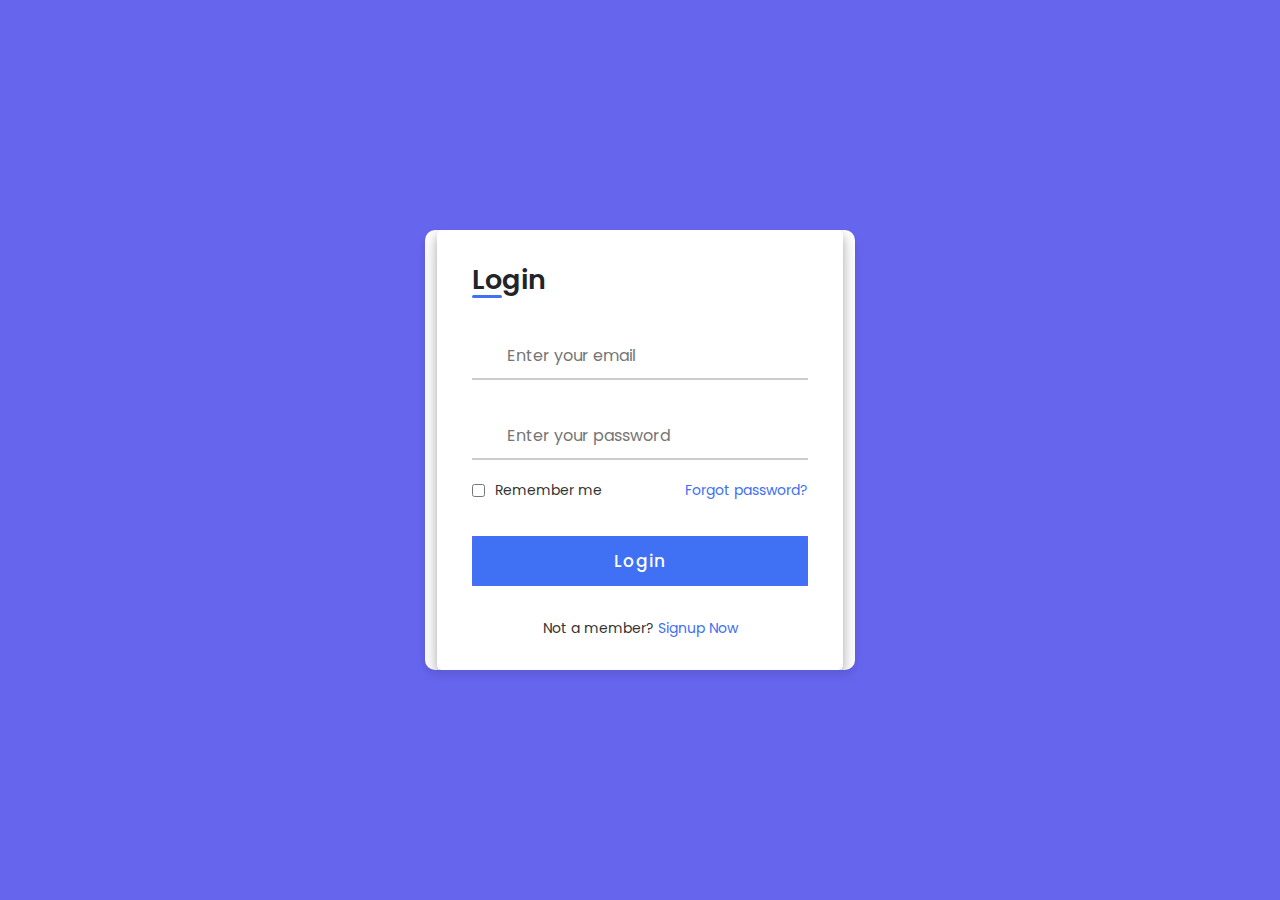
<file: index.html>
<!DOCTYPE html>
<!-- Coding By CodingNepal - codingnepalweb.com -->
<html lang="en">
<head>
    <meta charset="UTF-8">
    <meta http-equiv="X-UA-Compatible" content="IE=edge">
    <meta name="viewport" content="width=device-width, initial-scale=1.0">
    
    <!-- ===== Iconscout CSS ===== -->
    <link rel="stylesheet" href="https://unicons.iconscout.com/release/v4.0.0/css/line.css">
    <link href="https://cdn.jsdelivr.net/npm/bootstrap@5.3.3/dist/css/bootstrap.min.css" rel="stylesheet" integrity="sha384-QWTKZyjpPEjISv5WaRU9OFeRpok6YctnYmDr5pNlyT2bRjXh0JMhjY6hW+ALEwIH" crossorigin="anonymous">
    <!-- ===== CSS ===== -->
    <link rel="stylesheet" href="styles/style.css">
     <script src="baseUrl.js">  </script>
         
    <title>Login & Registration Form</title> 
</head>
<body>
    
    <div class="container">
        <div class="forms">
            <div class="form login">
                <span class="title">Login</span>

                <form action="#">
                    <div class="input-field">
                        <input type="text" placeholder="Enter your email" required>
                        <i class="uil uil-envelope icon"></i>
                    </div>
                    <div class="input-field">
                        <input type="password" class="password" placeholder="Enter your password" required>
                        <i class="uil uil-lock icon"></i>
                        <i class="uil uil-eye-slash showHidePw"></i>
                    </div>

                    <div class="checkbox-text">
                        <div class="checkbox-content">
                            <input type="checkbox" id="logCheck">
                            <label for="logCheck" class="text">Remember me</label>
                        </div>
                        
                        <a href="#" class="text">Forgot password?</a>
                    </div>

                    <div class="input-field button">
                        <input type="button" value="Login">
                    </div>
                </form>

                <div class="login-signup">
                    <span class="text">Not a member?
                        <a href="#" class="text signup-link">Signup Now</a>
                    </span>
                </div>
            </div>

            <!-- Registration Form -->
            <div class="form signup">
              <span class="title">Registration</span>
          
              <form id="registrationForm" action="#">
                <div class="input-field">
                    <input type="text" placeholder="Enter your first name" id="firstName" required>
                    <i class="uil uil-user"></i>
                </div> 
                <div class="input-field">
                    <input type="text" placeholder="Enter your last name" id="lastName" required>
                    <i class="uil uil-user"></i>
                </div> 
                 <!-- <div class="input-field">
                      <input type="text" placeholder="Enter your username" id="username" required>
                      <i class="uil uil-user"></i>
                  </div> -->
                  <div class="input-field">
                      <input type="email" placeholder="Enter your email" id="email" required>
                      <i class="uil uil-envelope icon"></i>
                  </div>
                  <div class="input-field">
                      <input type="password" name="password" class="password" onChange="onChange()" id="password" placeholder="Create a password" required>
                      <i class="uil uil-lock icon"></i>
                  </div>
                  <div class="input-field">
                      <input type="password" name="confirmPassword" class="password"  onChange="onChange()" id="confirmPassword" placeholder="Confirm a password" required>
                      <i class="uil uil-lock icon"></i>
                      <i class="uil uil-eye-slash showHidePw"></i>
                      <span id="message"></span>
                  </div>
          
                  <div class="checkbox-text">
                      <div class="checkbox-content">
                          <input type="checkbox" id="termCon" required>
                          <label for="termCon" class="text">I accepted all terms and conditions</label>
                      </div>
                  </div>
          
                  <div class="input-field button" id="registerButton">
                      <input  type="submit" value="Signup">
                  </div>
                  <button class="input-field button"  id="registerMessage" type="button" disabled>
                    <span class="spinner-border spinner-border-sm" role="status" aria-hidden="true"></span>
                    <span class="visually-hidden">Registering...</span>
                  </button>
                  <!-- <div class="input-field button " id="regMes">
                    <input id="registerMessage" value="Registering" > 
                  </div> -->
                 
                 
              </form>
          
              <div class="login-signup">
                  <span class="text">Already a member?
                      <a href="#" class="text login-link">Login Now</a>
                  </span>
              </div>
          </div>
        </div>
    </div>
    <script src="https://cdn.jsdelivr.net/npm/@popperjs/core@2.11.8/dist/umd/popper.min.js" integrity="sha384-I7E8VVD/ismYTF4hNIPjVp/Zjvgyol6VFvRkX/vR+Vc4jQkC+hVqc2pM8ODewa9r" crossorigin="anonymous"></script>
    <script src="https://cdn.jsdelivr.net/npm/bootstrap@5.3.3/dist/js/bootstrap.min.js" integrity="sha384-0pUGZvbkm6XF6gxjEnlmuGrJXVbNuzT9qBBavbLwCsOGabYfZo0T0to5eqruptLy" crossorigin="anonymous"></script>
   
     <script src="script.js">  </script>
  
  
  
</body>
</html>
</file>
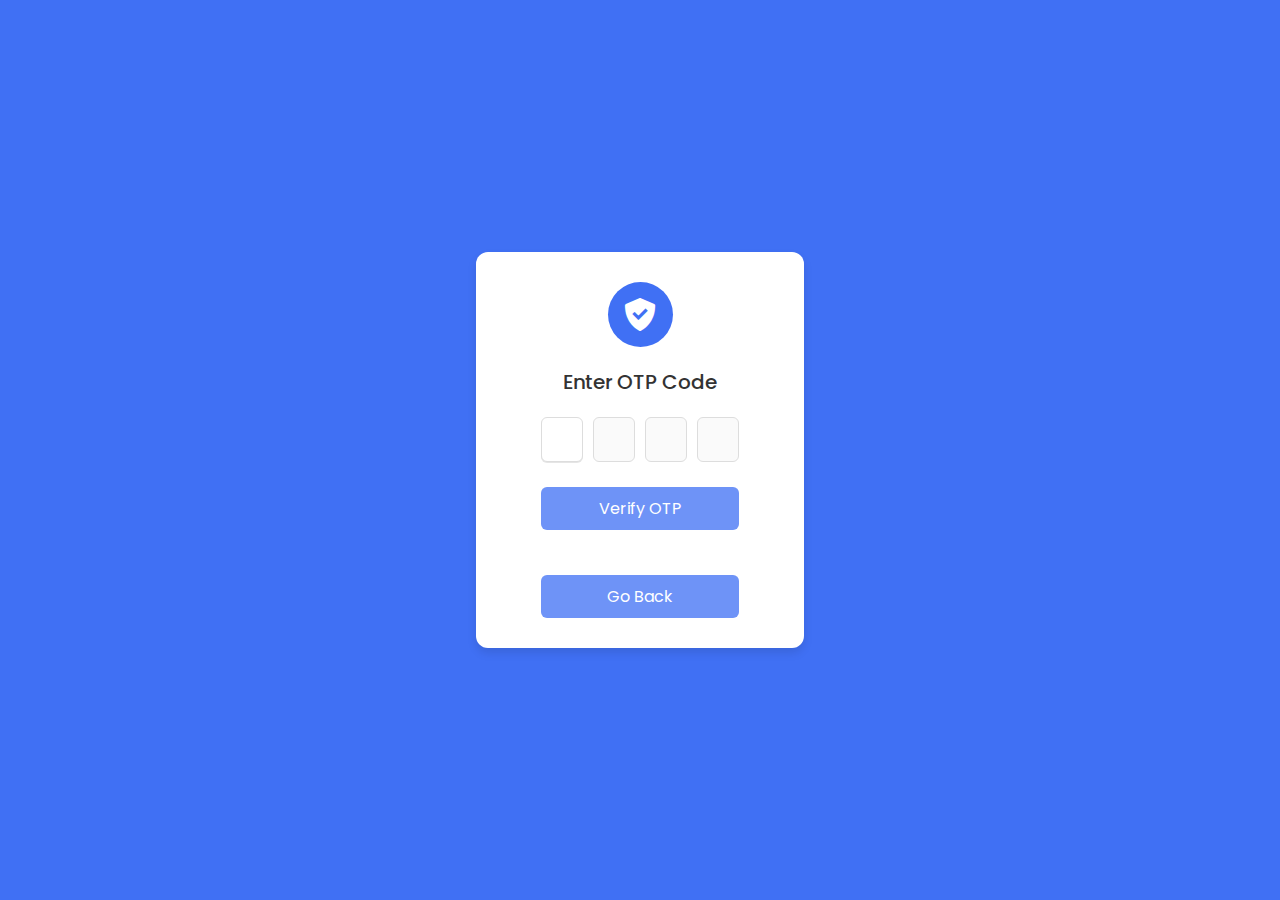
<file: otp.html>
<!DOCTYPE html>
<!-- Coding By CodingNepal - codingnepalweb.com -->
<html lang="en">
  <head>
    <meta charset="UTF-8" />
    <meta http-equiv="X-UA-Compatible" content="IE=edge" />
    <meta name="viewport" content="width=device-width, initial-scale=1.0" />
   <title>OTP Verification Form</title>
   
    <!-- Boxicons CSS -->
    <link href="https://unpkg.com/boxicons@2.1.4/css/boxicons.min.css" rel="stylesheet" />
   <style>
    /* Import Google font - Poppins */
        @import url("https://fonts.googleapis.com/css2?family=Poppins:wght@200;300;400;500;600;700&display=swap");
        * {
        margin: 0;
        padding: 0;
        box-sizing: border-box;
        font-family: "Poppins", sans-serif;
        }
        body {
        min-height: 100vh;
        display: flex;
        align-items: center;
        justify-content: center;
        background: #4070f4;
        }
        :where(.container, form, .input-field, header) {
        display: flex;
        flex-direction: column;
        align-items: center;
        justify-content: center;
        }
        .container {
        background: #fff;
        padding: 30px 65px;
        border-radius: 12px;
        row-gap: 20px;
        box-shadow: 0 5px 10px rgba(0, 0, 0, 0.1);
        }
        .container header {
        height: 65px;
        width: 65px;
        background: #4070f4;
        color: #fff;
        font-size: 2.5rem;
        border-radius: 50%;
        }
        .container h4 {
        font-size: 1.25rem;
        color: #333;
        font-weight: 500;
        }
        form .input-field {
        flex-direction: row;
        column-gap: 10px;
        }
        .input-field input {
        height: 45px;
        width: 42px;
        border-radius: 6px;
        outline: none;
        font-size: 1.125rem;
        text-align: center;
        border: 1px solid #ddd;
        }
        .input-field input:focus {
        box-shadow: 0 1px 0 rgba(0, 0, 0, 0.1);
        }
        .input-field input::-webkit-inner-spin-button,
        .input-field input::-webkit-outer-spin-button {
        display: none;
        }
        form button {
        margin-top: 25px;
        width: 100%;
        color: #fff;
        font-size: 1rem;
        border: none;
        padding: 9px 0;
        cursor: pointer;
        border-radius: 6px;
        pointer-events: none;
        background: #6e93f7;
        transition: all 0.2s ease;
        }
        form button.active {
        background: #4070f4;
        pointer-events: auto;
        }
        form button:hover {
        background: #0e4bf1;
        }
        .go_back {
            margin-top: 25px;
            width: 100%;
            color: #fff;
            font-size: 1rem;
            border: none;
            padding: 9px 0;
            cursor: pointer;
            border-radius: 6px;
            pointer-events: none;
            background: #6e93f7;
            transition: all 0.2s ease;
            text-align: center;
            text-decoration: none;
            
          }
          
            .go_back.active {
            background: #4070f4;
            pointer-events: auto;
            }
            .go_back:hover {
            background: #0e4bf1;
            }
   </style>
  </head>
  <body>
    <div class="container">
      <header>
        <i class="bx bxs-check-shield"></i>
      </header>
      <h4>Enter OTP Code</h4>
      <form action="#">
        <div class="input-field">
          <input type="number" />
          <input type="number" disabled />
          <input type="number" disabled />
          <input type="number" disabled />
        </div>
        <button>Verify OTP</button>
        

      </form>
      <a href="index.html" class="go_back">Go Back</a>
    </div>
    <script>
        const inputs = document.querySelectorAll("input"),
        button = document.querySelector("button");
      
      // iterate over all inputs
      inputs.forEach((input, index1) => {
        input.addEventListener("keyup", (e) => {
          // This code gets the current input element and stores it in the currentInput variable
          // This code gets the next sibling element of the current input element and stores it in the nextInput variable
          // This code gets the previous sibling element of the current input element and stores it in the prevInput variable
          const currentInput = input,
            nextInput = input.nextElementSibling,
            prevInput = input.previousElementSibling;
      
          // if the value has more than one character then clear it
          if (currentInput.value.length > 1) {
            currentInput.value = "";
            return;
          }
          // if the next input is disabled and the current value is not empty
          //  enable the next input and focus on it
          if (nextInput && nextInput.hasAttribute("disabled") && currentInput.value !== "") {
            nextInput.removeAttribute("disabled");
            nextInput.focus();
          }
      
          // if the backspace key is pressed
          if (e.key === "Backspace") {
            // iterate over all inputs again
            inputs.forEach((input, index2) => {
              // if the index1 of the current input is less than or equal to the index2 of the input in the outer loop
              // and the previous element exists, set the disabled attribute on the input and focus on the previous element
              if (index1 <= index2 && prevInput) {
                input.setAttribute("disabled", true);
                input.value = "";
                prevInput.focus();
              }
            });
          }
          //if the fourth input( which index number is 3) is not empty and has not disable attribute then
          //add active class if not then remove the active class.
          if (!inputs[3].disabled && inputs[3].value !== "") {
            button.classList.add("active");
            return;
          }
          button.classList.remove("active");
        });
      });
      
      //focus the first input which index is 0 on window load
      window.addEventListener("load", () => inputs[0].focus());
    </script>
  </body>
</html>
</file>
<file: styles/style.css>
/* ===== Google Font Import - Poformsins ===== */
/* ===== Google Font Import - Poformsins ===== */
@import url('https://fonts.googleapis.com/css2?family=Poppins:wght@300;400;500;600;700&display=swap');

*{
    margin: 0;
    padding: 0;
    box-sizing: border-box;
    font-family: 'Poppins', sans-serif;
}

body{
    height: 100vh;
    display: flex;
    align-items: center;
    justify-content: center;
    background-color: #4070f4;
}

.container{
    position: relative;
    max-width: 430px;
    width: 100%;
    background: #fff;
    border-radius: 10px;
    box-shadow: 0 5px 10px rgba(0, 0, 0, 0.1);
    overflow: hidden;
    margin: 0 20px;
}

.container .forms{
    display: flex;
    align-items: center;
    height: 440px;
    width: 200%;
    transition: height 0.2s ease;
}


.container .form{
    width: 50%;
    padding: 30px;
    background-color: #fff;
    transition: margin-left 0.18s ease;
}

.container.active .login{
    margin-left: -50%;
    opacity: 0;
    transition: margin-left 0.18s ease, opacity 0.15s ease;
}

.container .signup{
    opacity: 0;
    transition: opacity 0.09s ease;
}
.container.active .signup{
    opacity: 1;
    transition: opacity 0.2s ease;
}

.container.active .forms{
    height: 800px;
}
.container .form .title{
    position: relative;
    font-size: 27px;
    font-weight: 600;
}

.form .title::before{
    content: '';
    position: absolute;
    left: 0;
    bottom: 0;
    height: 3px;
    width: 30px;
    background-color: #4070f4;
    border-radius: 25px;
}

.form .input-field{
    position: relative;
    height: 50px;
    width: 100%;
    margin-top: 30px;
}

.input-field input{
    position: absolute;
    height: 100%;
    width: 100%;
    padding: 0 35px;
    border: none;
    outline: none;
    font-size: 16px;
    border-bottom: 2px solid #ccc;
    border-top: 2px solid transparent;
    transition: all 0.2s ease;
}

.input-field input:is(:focus, :valid){
    border-bottom-color: #4070f4;
}

.input-field i{
    position: absolute;
    top: 50%;
    transform: translateY(-50%);
    color: #999;
    font-size: 23px;
    transition: all 0.2s ease;
}

.input-field input:is(:focus, :valid) ~ i{
    color: #4070f4;
}

.input-field i.icon{
    left: 0;
}
.input-field i.showHidePw{
    right: 0;
    cursor: pointer;
    padding: 10px;
}

.form .checkbox-text{
    display: flex;
    align-items: center;
    justify-content: space-between;
    margin-top: 20px;
}

.checkbox-text .checkbox-content{
    display: flex;
    align-items: center;
}

.checkbox-content input{
    margin-right: 10px;
    accent-color: #4070f4;
}

.form .text{
    color: #333;
    font-size: 14px;
}

.form a.text{
    color: #4070f4;
    text-decoration: none;
}
.form a:hover{
    text-decoration: underline;
}

.form .button{
    margin-top: 35px;
}

.form .button input{
    border: none;
    color: #fff;
    font-size: 17px;
    font-weight: 500;
    letter-spacing: 1px;
    border-radius: 6px;
    background-color: #4070f4;
    cursor: pointer;
    transition: all 0.3s ease;
}

.button input:hover{
    background-color: #265df2;
}

.form .login-signup{
    margin-top: 30px;
    text-align: center;
}


.container_otp {
    display: flex;
    justify-content: center;
    align-items: center;
    min-height: 100vh;
}
 
.input {
    width: 40px;
    border: none;
    border-bottom: 3px solid rgba(0, 0, 0, 0.5);
    margin: 0 10px;
    text-align: center;
    font-size: 36px;
    cursor: not-allowed;
    pointer-events: none;
}
 
.input:focus {
    border-bottom: 3px solid orange;
    outline: none;
}
 
.input:nth-child(1) {
    cursor: pointer;
    pointer-events: all;
}

.resend {
    font-size: 12px;
  }

.text_resend{
    display: block;
}

@import url('https://fonts.googleapis.com/css?family=Poppins:400,500,600,700&display=swap');
html,body{
    background: #6665ee;
    font-family: 'Poppins', sans-serif;
}
::selection{
    color: #fff;
    background: #6665ee;
}
/* .container{
    position: absolute;
    top: 50%;
    left: 50%;
    transform: translate(-50%, -50%);
} */
.container .form{
    background: #fff;
    padding: 30px 35px;
    border-radius: 5px;
    box-shadow: 0 4px 8px 0 rgba(0, 0, 0, 0.2), 0 6px 20px 0 rgba(0, 0, 0, 0.19);
}

.container .form form .button{
    background: #6665ee;
    color: #fff;
    font-size: 17px;
    font-weight: 500;
    transition: all 0.3s ease;
}
.container .form form .button:hover{
    background: #5757d1;
}
.container .form form .link{
    padding: 5px 0;
}
.container .form form .link a{
    color: #6665ee;
}
.container .login-form form p{
    font-size: 14px;
}
.container .row .alert{
    font-size: 14px;
}
</file>
